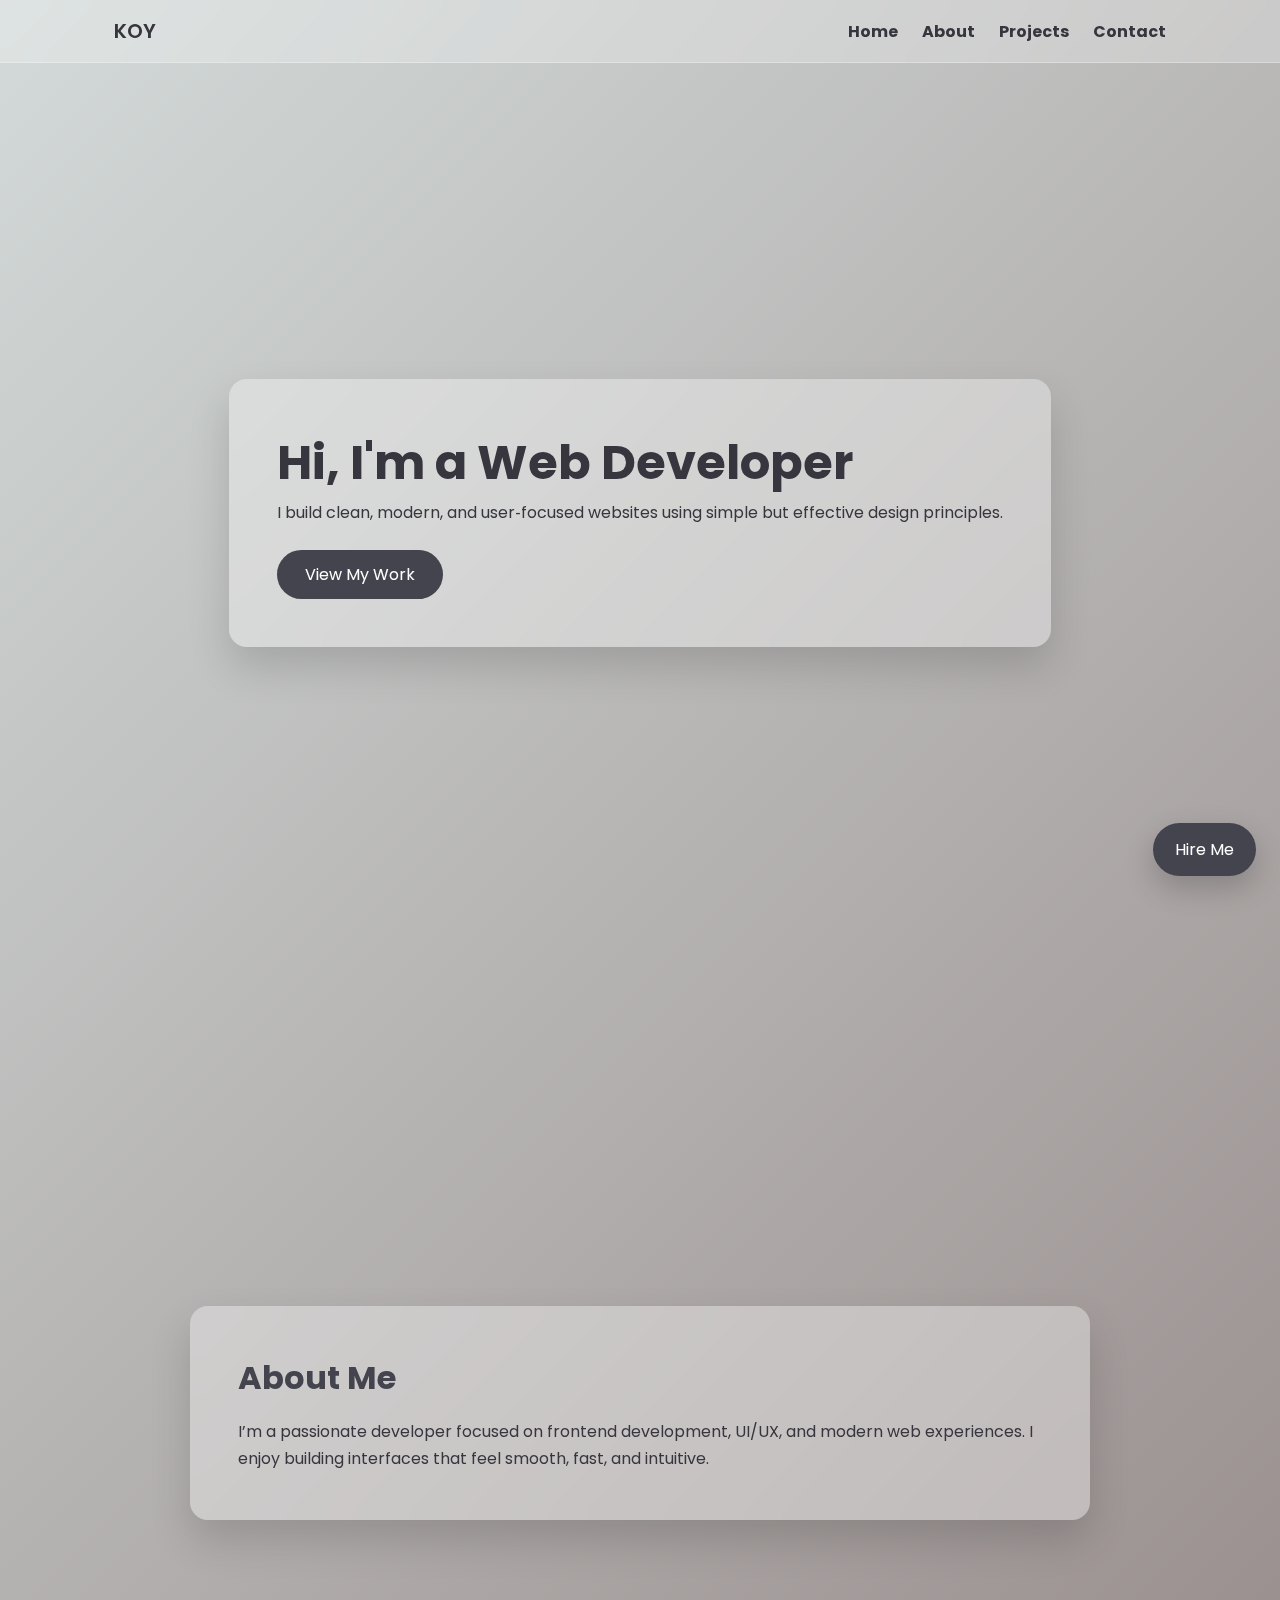
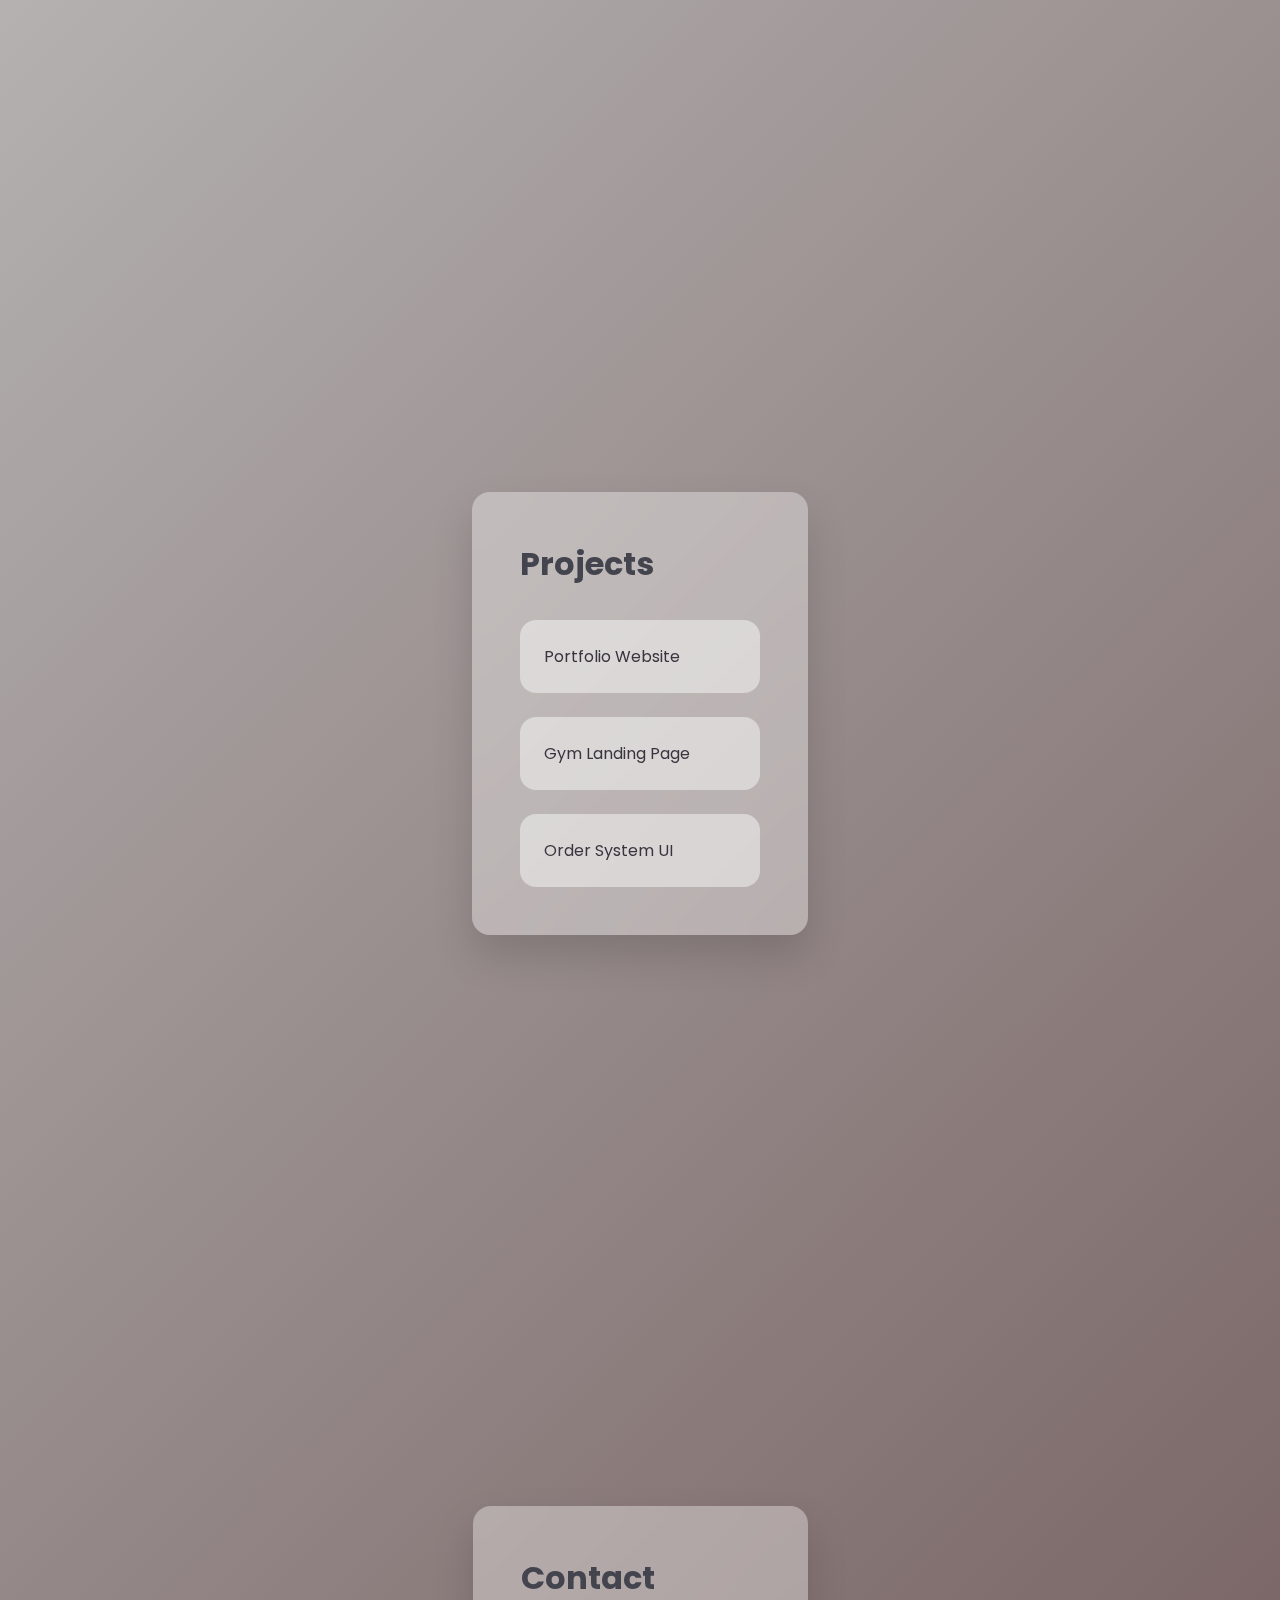
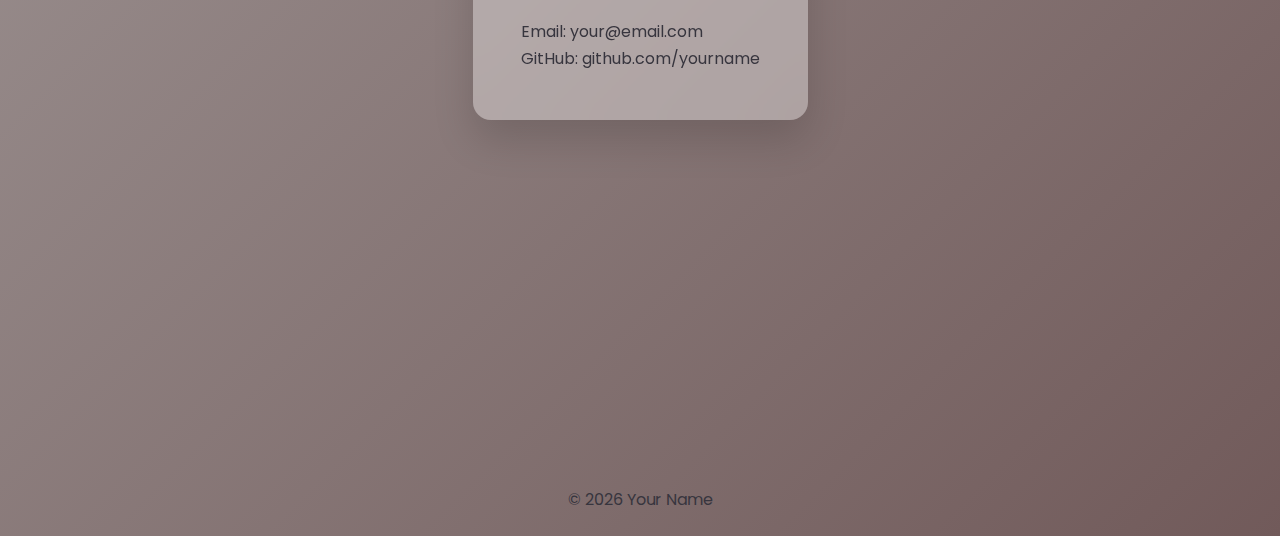
<file: Koy Portfolio/index.html>
<!DOCTYPE html>
<html lang="en">
<head>
  <meta charset="UTF-8" />
  <meta name="viewport" content="width=device-width, initial-scale=1.0" />
  <title>Koy Portfolio</title>
  <link rel="stylesheet" href="style.css">
  <link href="https://fonts.googleapis.com/css2?family=Poppins:wght@300;400;600&display=swap" rel="stylesheet">
</head>
<body>

<header>
  <nav class="nav">
    <div class="logo">KOY</div>
    <ul>
      <li><a href="#home">Home</a></li>
      <li><a href="#about">About</a></li>
      <li><a href="#projects">Projects</a></li>
      <li><a href="#contact">Contact</a></li>
    </ul>
  </nav>
</header>

<section id="home">
  <div class="card">
    <h1>Hi, I'm a Web Developer</h1>
    <p>I build clean, modern, and user‑focused websites using simple but effective design principles.</p>
    <a href="#projects" class="btn">View My Work</a>
  </div>
</section>

<section id="about">
  <div class="card">
    <h2>About Me</h2>
    <p>I’m a passionate developer focused on frontend development, UI/UX, and modern web experiences. I enjoy building interfaces that feel smooth, fast, and intuitive.</p>
  </div>
</section>

<section id="projects">
  <div class="card">
    <h2>Projects</h2>
    <div class="grid">
      <div class="project">Portfolio Website</div>
      <div class="project">Gym Landing Page</div>
      <div class="project">Order System UI</div>
    </div>
  </div>
</section>

<section id="contact">
  <div class="card">
    <h2>Contact</h2>
    <p>Email: your@email.com<br>GitHub: github.com/yourname</p>
  </div>
</section>

<footer>
  © 2026 Your Name
</footer>

<a href="#contact" class="cta">Hire Me</a>

  
</body>
</html>
</file>
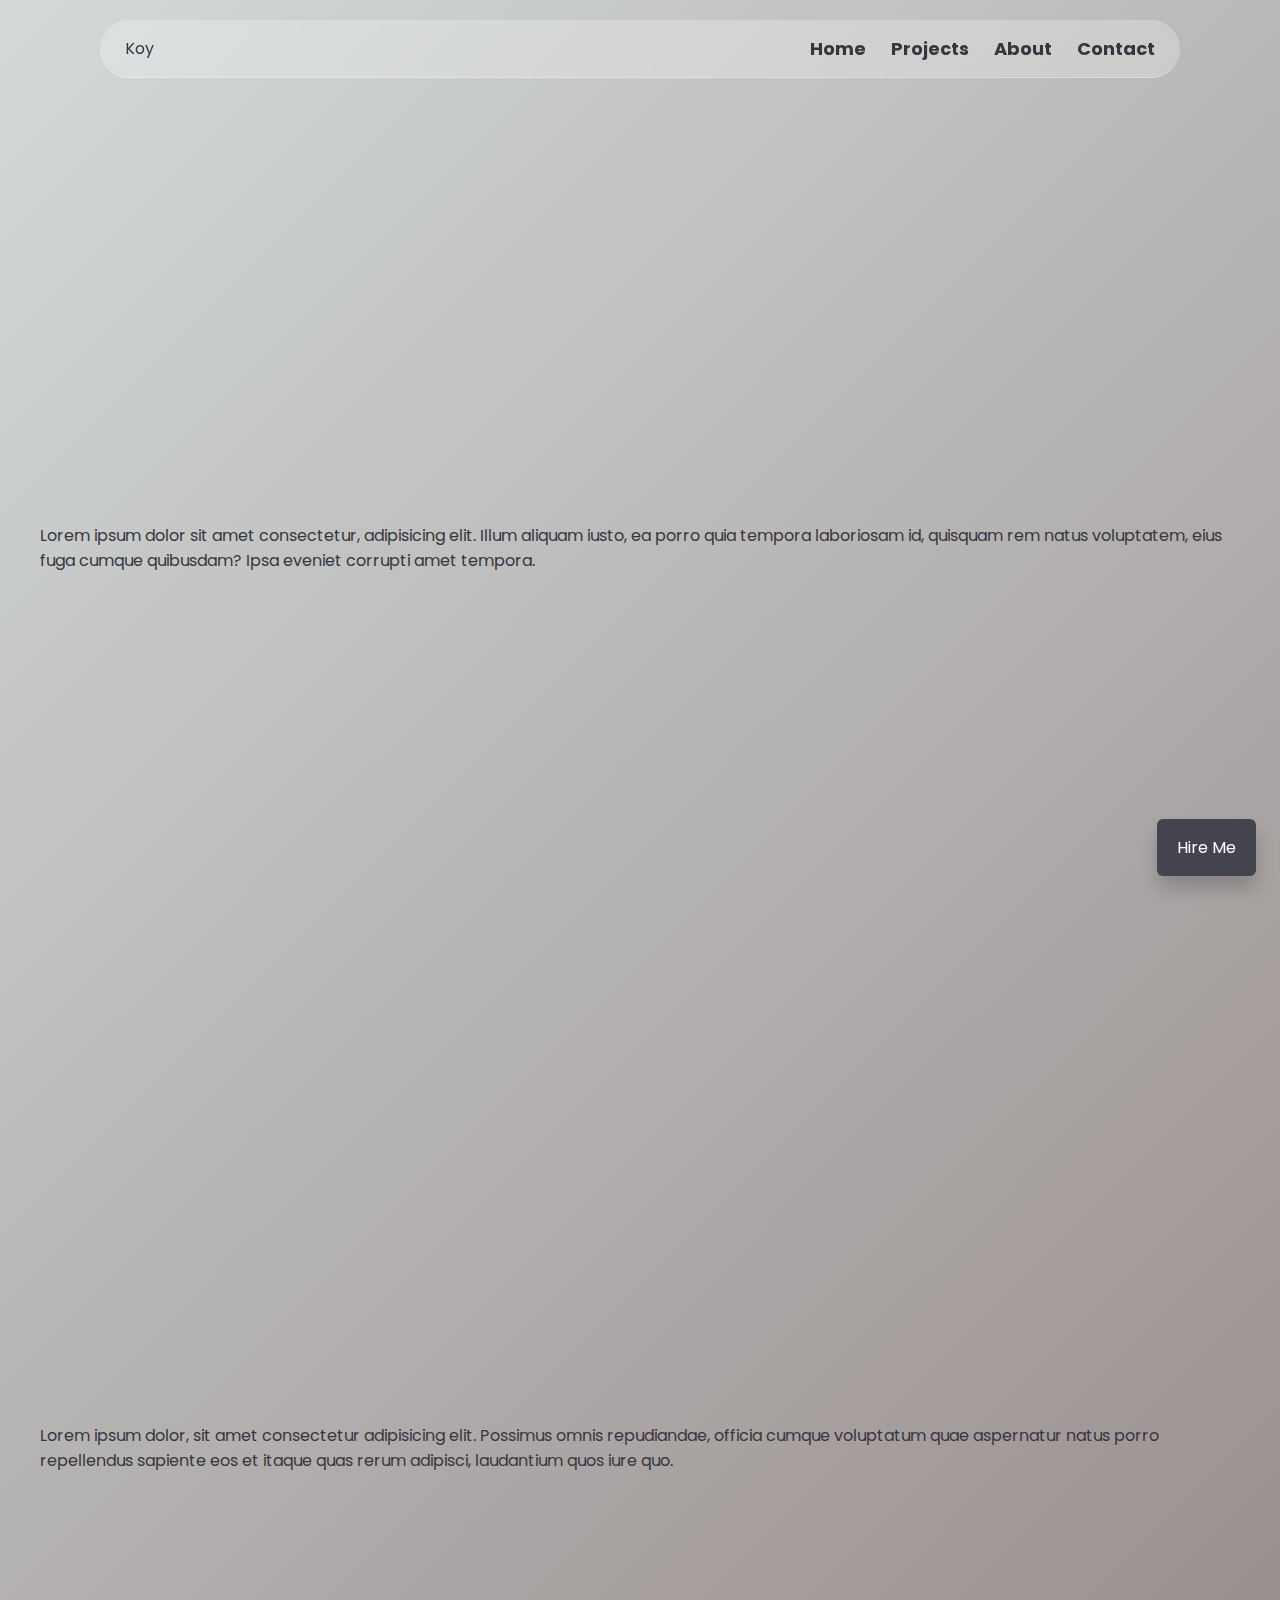
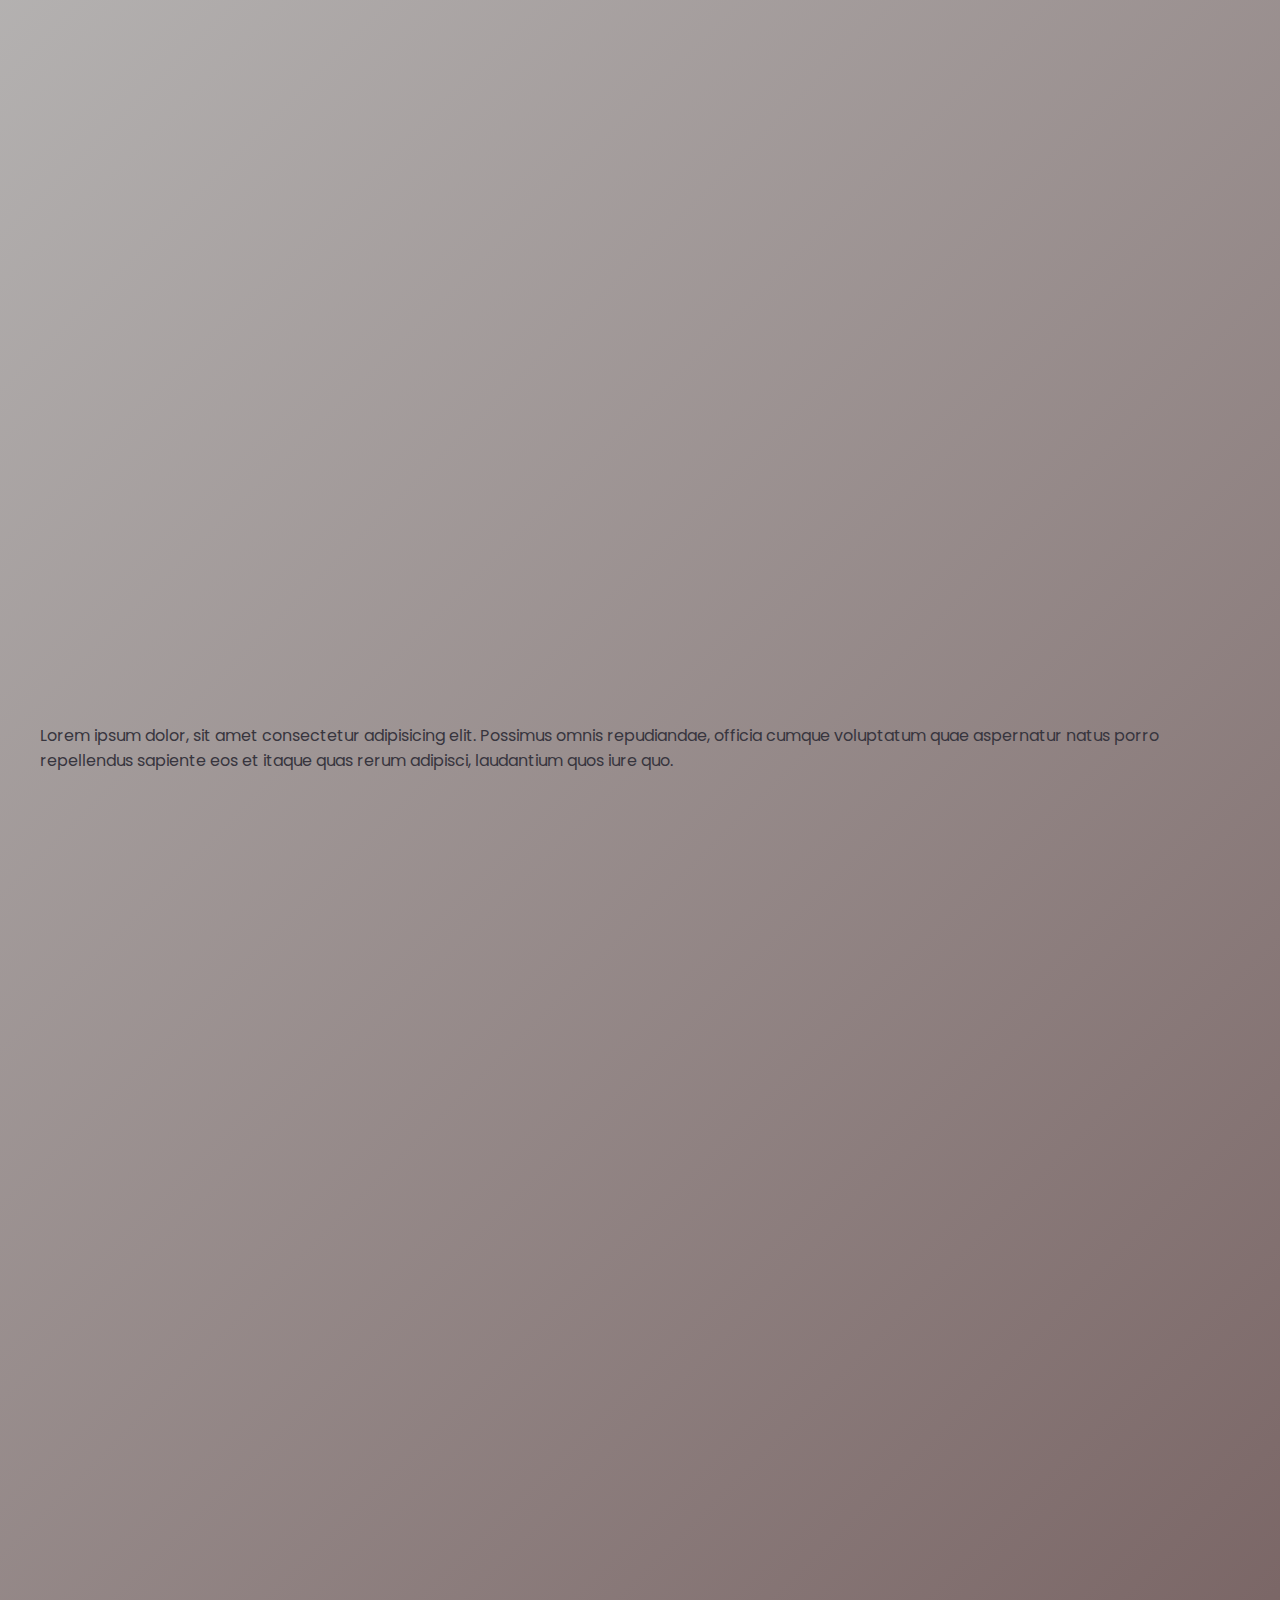
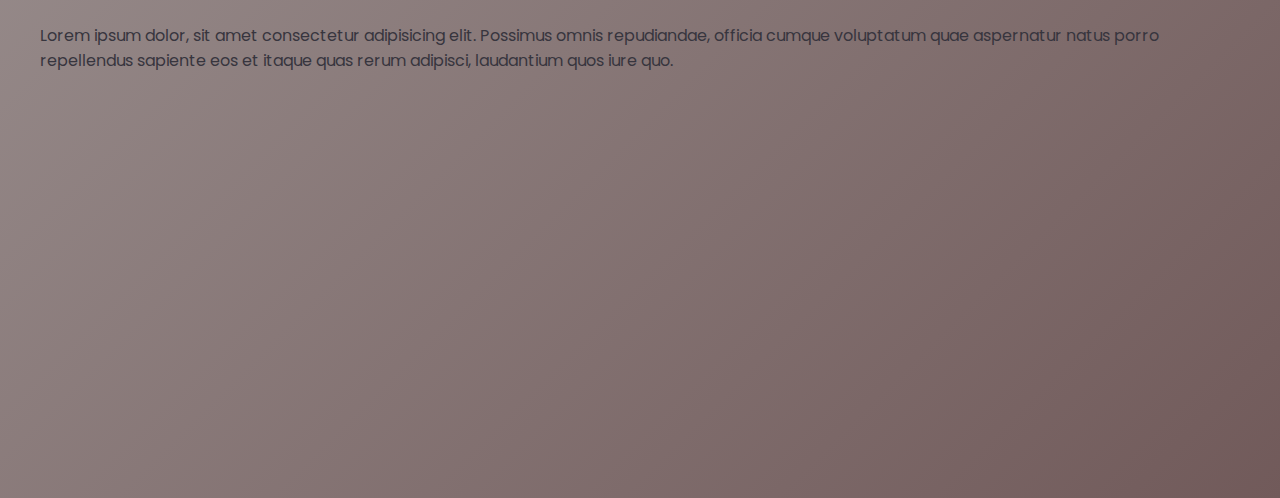
<file: sample.html>
<!DOCTYPE html>
<html lang="en">
<head>
    <meta charset="UTF-8">
    <meta name="viewport" content="width=device-width, initial-scale=1.0">
    <title>Koy Portfolio</title>
    <link rel="stylesheet" href="style.css">
    <link href="https://fonts.googleapis.com/css2?family=Poppins:wght@300;400;600&display=swap" rel="stylesheet">
</head>
<body>
    
    <header>
        <nav class="nav">
            <div class="logo">Koy</div>
            <ul>
                <li><a href="#home">Home</a></li>
                <li><a href="#project">Projects</a></li>
                <li><a href="#about">About</a></li>
                <li><a href="#contact">Contact</a></li>
            </ul>
        </nav>
    </header>

    <section id="home">
        <div class="container">
            <p>Lorem ipsum dolor sit amet consectetur, adipisicing elit. Illum aliquam iusto, ea porro quia tempora laboriosam id, quisquam rem natus voluptatem, eius fuga cumque quibusdam? Ipsa eveniet corrupti amet tempora.</p>
        </div>
    </section>

    <section id="project">
        <div class="container">
            <p>Lorem ipsum dolor, sit amet consectetur adipisicing elit. Possimus omnis repudiandae, officia cumque voluptatum quae aspernatur natus porro repellendus sapiente eos et itaque quas rerum adipisci, laudantium quos iure quo.</p>
        </div>
    </section>

    <section id="about">
        <div class="container">
            <p>Lorem ipsum dolor, sit amet consectetur adipisicing elit. Possimus omnis repudiandae, officia cumque voluptatum quae aspernatur natus porro repellendus sapiente eos et itaque quas rerum adipisci, laudantium quos iure quo.</p>
        </div>
    </section>

    <section id="contact">
        <div class="container">
            <p>Lorem ipsum dolor, sit amet consectetur adipisicing elit. Possimus omnis repudiandae, officia cumque voluptatum quae aspernatur natus porro repellendus sapiente eos et itaque quas rerum adipisci, laudantium quos iure quo.</p>
        </div>
    </section>


    <a href="#contact" class="cta">Hire Me</a>
</body>
</html>
</file>
<file: Koy Portfolio/style.css>
:root{
      --dark:#37353E;
      --blue:#44444E;
      --light:#715A5A;
      --cream:#D3DAD9;
    }

    *{
      margin:0;
      padding:0;
      box-sizing:border-box;
      font-family:'Poppins', sans-serif;
    }

    body{
      background: linear-gradient(135deg, var(--cream), var(--light));
      color: var(--dark);
      scroll-behavior: smooth;
    }

    /* Glass Navbar */
    header{
      position: sticky;
      top: 0;
      z-index: 1000;
      backdrop-filter: blur(12px);
      background: rgba(255,255,255,0.25);
      border-bottom: 1px solid rgba(255,255,255,0.3);
      transition: padding 0.3s ease, background 0.3s ease;
    }


    .nav{
      max-width: 1100px;
      margin: auto;
      padding: 16px 24px;
      display: flex;
      justify-content: space-between;
      align-items: center;
      transition: padding 0.3s ease;
    }

    /* ===== javasccript========
    header.shrink .nav{
      padding: 8px 24px;
    } 
      
     header.shrink{
      background: rgba(255,255,255,0.35);
    }*/

    .logo{
      font-weight:600;
      font-size:20px;
      color: var(--dark);
    }

    .nav ul{
      display:flex;
      gap:24px;
      list-style:none;
    }

    .nav a{
      text-decoration:none;
      color: var(--dark);
      font-weight:bold;
      position:relative;
      padding-bottom:4px;
    }

    .nav a.active::after{
      width:100%;
    }

    .nav a::after{
      content:'';
      position:absolute;
      left:0;
      bottom:-4px;
      width:0;
      height:2px;
      background: var(--blue);
      transition:.3s;
    }

    .nav a:hover::after{
      width:100%;
    }

    /* Sections */
    section{
      min-height:100vh;
      display:flex;
      align-items:center;
      justify-content:center;
      padding:60px 24px;
    }

    
    .card{
      max-width:900px;
      background: rgba(255,255,255,0.35);
      backdrop-filter: blur(14px);
      border-radius:18px;
      padding:48px;
      box-shadow:0 20px 40px rgba(0,0,0,0.15);
    }

    h1{
      font-size:48px;
      color: var(--dark);
    }

    h2{
      font-size:32px;
      margin-bottom:16px;
      color: var(--blue);
    }

    p{
      font-size:16px;
      line-height:1.7;
      color: var(--dark);
    }

    .btn{
      display:inline-block;
      margin-top:24px;
      padding:12px 28px;
      border-radius:30px;
      background: var(--blue);
      color:#fff;
      text-decoration:none;
      transition:.3s;
    }

    .btn:hover{
      background: var(--dark);
    }

    /* Projects */
    .grid{
      display:grid;
      grid-template-columns:repeat(auto-fit,minmax(240px,1fr));
      gap:24px;
      margin-top:32px;
    }

    .project{
      padding:24px;
      border-radius:16px;
      background: rgba(255,255,255,0.45);
      transition:.3s;
    }

    .project:hover{
      transform: translateY(-6px);
      background: rgba(255,255,255,0.6);
    }

    footer{
      text-align:center;
      padding:24px;
      color: var(--dark);
    }

    /* Floating CTA */
    .cta{
      position:fixed;
      right:24px;
      bottom:24px;
      background: var(--blue);
      color:#fff;
      padding:14px 22px;
      border-radius:30px;
      text-decoration:none;
      box-shadow:0 12px 30px rgba(0,0,0,0.2);
      transition:.3s;
      z-index:999;
    }

    .cta:hover{
      background: var(--dark);
      transform: translateY(-4px);
    }

    @media(max-width:768px){
      h1{font-size:36px}
      .nav ul{gap:16px}
    }
</file>
<file: style.css>
:root{
      --dark:#37353E;
      --blue:#44444E;
      --light:#715A5A;
      --cream:#D3DAD9;
    }

    *{
        box-sizing: border-box;
        padding: 0;
        margin: 0;
        font-family:'Poppins', sans-serif;
    }

    body{
      background: linear-gradient(135deg,var(--cream), var(--light) );
      color: var(--dark);
      scroll-behavior: smooth;
    }

    header{
      position:sticky;
      top: 0;
      z-index: 1000;
      background: rgb(255,255,255,0.25);
      border-bottom: 1px solid rgba(255,255,255,0.3);
      backdrop-filter: blur(12px);
      border-radius: 30px;
      margin:20px 100px;
    }

    .nav{
      max-width: 1100px;
      padding: 15px 25px;
      justify-content: space-between;
      align-items: center;
      display: flex;
      margin: auto;
    }

    .nav ul{
      list-style: none;
      gap: 25px;
      display: flex;
    }

    .nav a{
      color: var(--dark);
      text-decoration: none;
      font-size: 18px;
      font-weight: bold;
      position: relative;
      
    }
    
    .nav a::after{
      content: "";
      background: var(--blue);
      width: 0;
      height:2px;
      bottom: -4px;
      left:0;
      transition: .3s;
      position: absolute;
    }

    .nav a.active::after{
      width: 100%;
    }
    .nav a:hover::after{
      width: 100%;
    }

    section{
      display: flex;
      justify-content: center;
      align-items: center;
      padding: 60px 40px;
      min-height: 100vh;
    }

    .cta{
      position: fixed;
      right:24px;
      bottom: 24px;
      color: white;
      background-color: var(--blue);
      border-radius: 6px;
      padding: 16px 20px;
      text-decoration: none;
      box-shadow: 0 12px 20px rgba(0,0,0,0.2);
      transition: .3s;
      z-index: 999;
    }

    .cta:hover{
      transform: translateY(-4px);
      background: var(--dark);
    }
</file>
